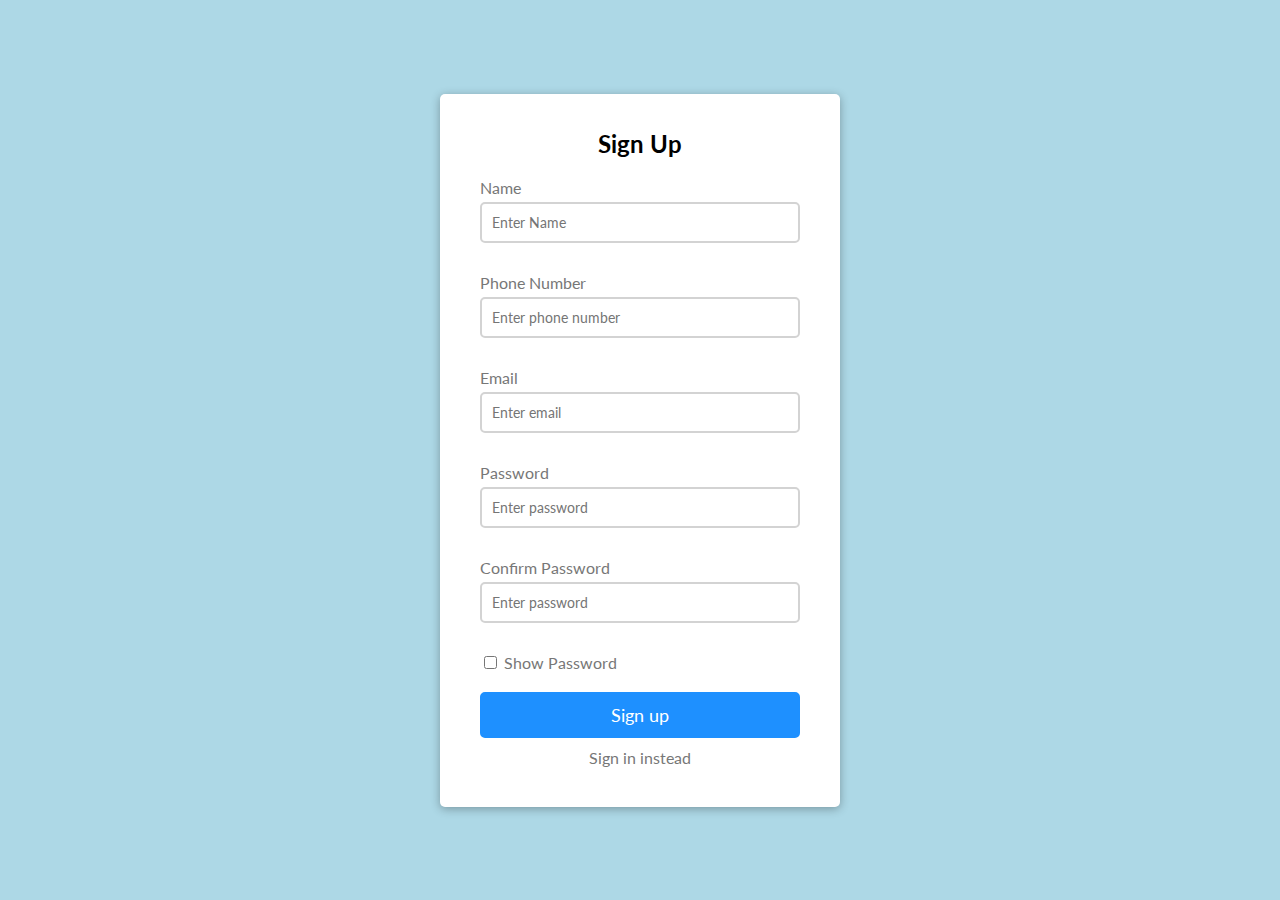
<file: index.html>
<!DOCTYPE html>
<html lang="en">

<head>
    <meta charset="UTF-8">
    <meta http-equiv="X-UA-Compatible" content="IE=edge">
    <meta name="viewport" content="width=device-width, initial-scale=1.0">
    <link rel="stylesheet" href="style.css">
    <title>Sign Up</title>
</head>

<body>
    <div class="container">
        <form id="form" class="form">
            <h2>Sign Up</h2>
            <div class="form-control">
                <!-- Username field -->
                <label for="Name">Name</label>
                <input type="text" id="Name" placeholder="Enter Name">
            </div>
            <div class="form-control">
                <!-- Phone number field -->
                <label for="Phone#">Phone Number</label>
                <input type="number" id="Phone_Number" placeholder="Enter phone number">
            </div>
            <div class="form-control">
                <!-- Email field -->
                <label for="Email">Email</label>
                <input type="text" id="Email" placeholder="Enter email">
            </div>
            <div class="form-control">
                <!-- Password field -->
                <label for="Password">Password</label>
                <input type="password" id="Password" placeholder="Enter password">
            </div>
            <div class="form-control">
                <!-- Confirm password field -->
                <label for="Confirm_Password">Confirm Password</label>
                <input type="password" id="Confirm_Password" placeholder="Enter password">
            </div>
            <label style="color: #777;" for="show-password">
                <input type="checkbox" id="show-password" onclick="showPassword()"> Show Password
            </label>
            <button>Sign up</button>
            <a href="./login.html">Sign in instead</a>
        </form>
    </div>
    <!-- The Modal -->
    <div id="myModal" class="modal">

        <!-- Modal content -->
        <div class="modal-content">
            <span class="close">&times;</span>
            <p id="message">Some text in the Modal..</p>
        </div>

    </div>
    <script src="script.js"></script>
</body>

</html>
</file>
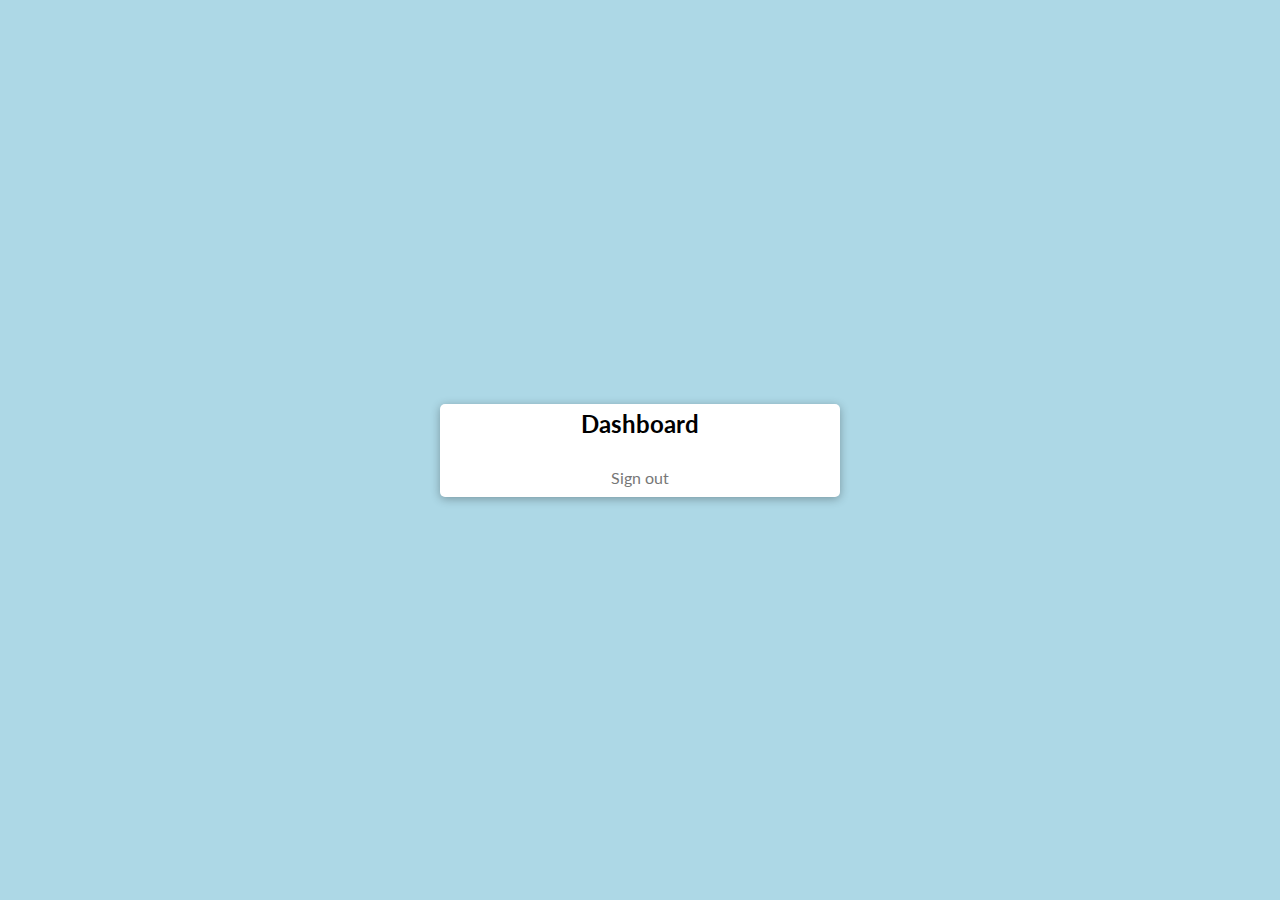
<file: dashboard.html>
<!DOCTYPE html>
<html lang="en">

<head>
    <meta charset="UTF-8">
    <meta http-equiv="X-UA-Compatible" content="IE=edge">
    <meta name="viewport" content="width=device-width, initial-scale=1.0">
    <link rel="stylesheet" href="style.css">
    <title>Dashboard</title>
</head>

<body>
    <div class="container">
        <form action="" id=form></form>
        <h2>Dashboard</h2>
        <div class="info" id="info"></div>

        <a href="#" onclick="logout()">Sign out</a>
    </div>
    <script src="script.js"></script>
</body>

</html>
</file>
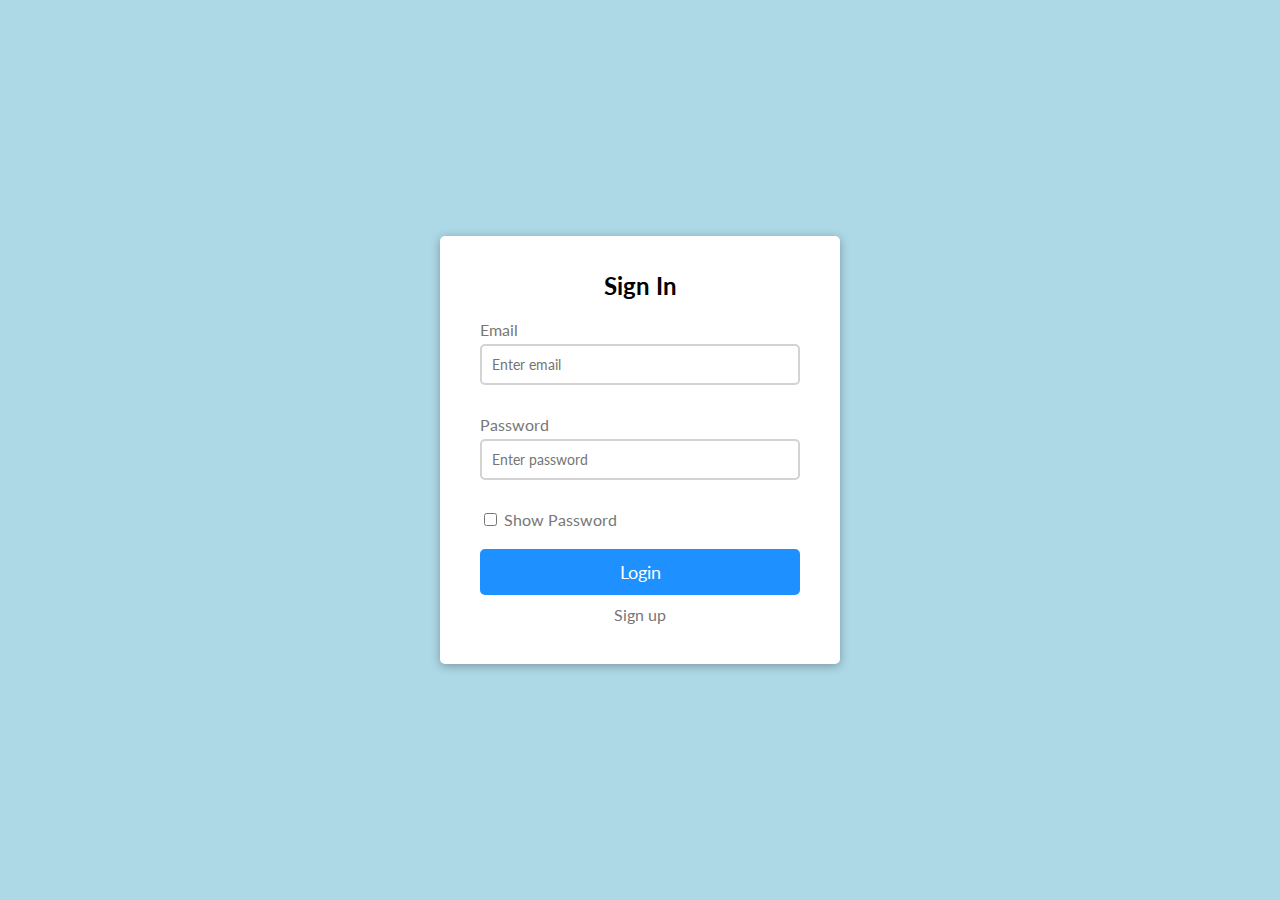
<file: login.html>
<!DOCTYPE html>
<html lang="en">

<head>
    <meta charset="UTF-8">
    <meta http-equiv="X-UA-Compatible" content="IE=edge">
    <meta name="viewport" content="width=device-width, initial-scale=1.0">
    <link rel="stylesheet" href="style.css">
    <title>Login</title>
</head>

<body>
    <div class="container">
        <form id="form" class="form">
            <h2>Sign In</h2>
            <div class="form-control">
                <!-- Email field -->
                <label for="email">Email</label>
                <input type="text" id="email" placeholder="Enter email">
            </div>
            <div class="form-control">
                <!-- Password field -->
                <label for="password">Password</label>
                <input type="password" id="password" placeholder="Enter password">
            </div>
            <label style="color: #777;" for="show-password">
                <input type="checkbox" id="show-password" onclick="showLoginPass()"> Show Password
            </label>
            <button onclick="login()">Login</button>
            <a href="./index.html">Sign up</a>
        </form>
    </div>
    <script src="script.js"></script>
</body>

</html>
</file>
<file: style.css>
@import url("https://fonts.googleapis.com/css2?family=Lato&display=swap");

:root {
  --success-color: green;
  --error-color: orangered;
}

* {
  box-sizing: border-box;
}

body {
  background-color: lightblue;
  font-family: "Lato", sans-serif;
  display: flex;
  align-items: center;
  justify-content: center;
  min-height: 100vh;
  margin: 0;
}

.container {
  background-color: white;
  border-radius: 5px;
  box-shadow: 0 2px 10px rgba(0, 0, 0, 0.3);
  width: 400px;
  padding-top: 5px;
}

h2 {
  text-align: center;
  margin: 0 0 20px;
}

.form {
  padding: 30px 40px;
}

.form-control {
  margin-bottom: 10px;
  padding-bottom: 20px;
  position: relative;
}

.form-control label {
  color: #777;
  display: block;
  margin-bottom: 5px;
}

.form-control input {
  border: 2px solid lightgrey;
  border-radius: 5px;
  display: block;
  width: 100%;
  padding: 10px;
  font-size: 14px;
  font-family: inherit;
}

.form-control input:focus {
  outline: 0;
  border-color: #777;
}

.form button {
  cursor: pointer;
  padding: 10px;
  background-color: dodgerblue;
  color: white;
  font-family: inherit;
  font-size: 18px;
  margin-top: 20px;
  width: 100%;
  border: 2px solid dodgerblue;
  border-radius: 5px;
  display: block;
}

.form-control.success input {
  border-color: var(--success-color);
}

.form-control.error input {
  border-color: var(--error-color);
}

.form-control small {
  color: var(--error-color);
  position: absolute;
  bottom: 0;
  left: 0;
  visibility: hidden;
}

.form-control.error small {
  visibility: visible;
}

a {
  text-align: center;
  text-decoration: none;
  color: #777;
  display: block;
  padding: 10px;
}
a:hover {
  text-decoration: underline;
  color: dodgerblue;
}
.data {
  padding: 30px;
}
td {
  padding: 5px 10px 5px 10px;
}

/* The Modal (background) */
.modal {
  display: none; /* Hidden by default */
  position: fixed; /* Stay in place */
  z-index: 1; /* Sit on top */
  left: 0;
  top: 0;
  width: 100%; /* Full width */
  height: 100%; /* Full height */
  overflow: auto; /* Enable scroll if needed */
  background-color: rgb(0, 0, 0); /* Fallback color */
  background-color: rgba(0, 0, 0, 0.4); /* Black w/ opacity */
}

/* Modal Content/Box */
.modal-content {
  background-color: #fefefe;
  margin: 15% auto; /* 15% from the top and centered */
  padding: 20px;
  border: 1px solid #888;
  width: 30%; /* Could be more or less, depending on screen size */
}

/* The Close Button */
.close {
  color: #aaa;
  float: right;
  font-size: 28px;
  font-weight: bold;
}

.close:hover,
.close:focus {
  color: black;
  text-decoration: none;
  cursor: pointer;
}
</file>
